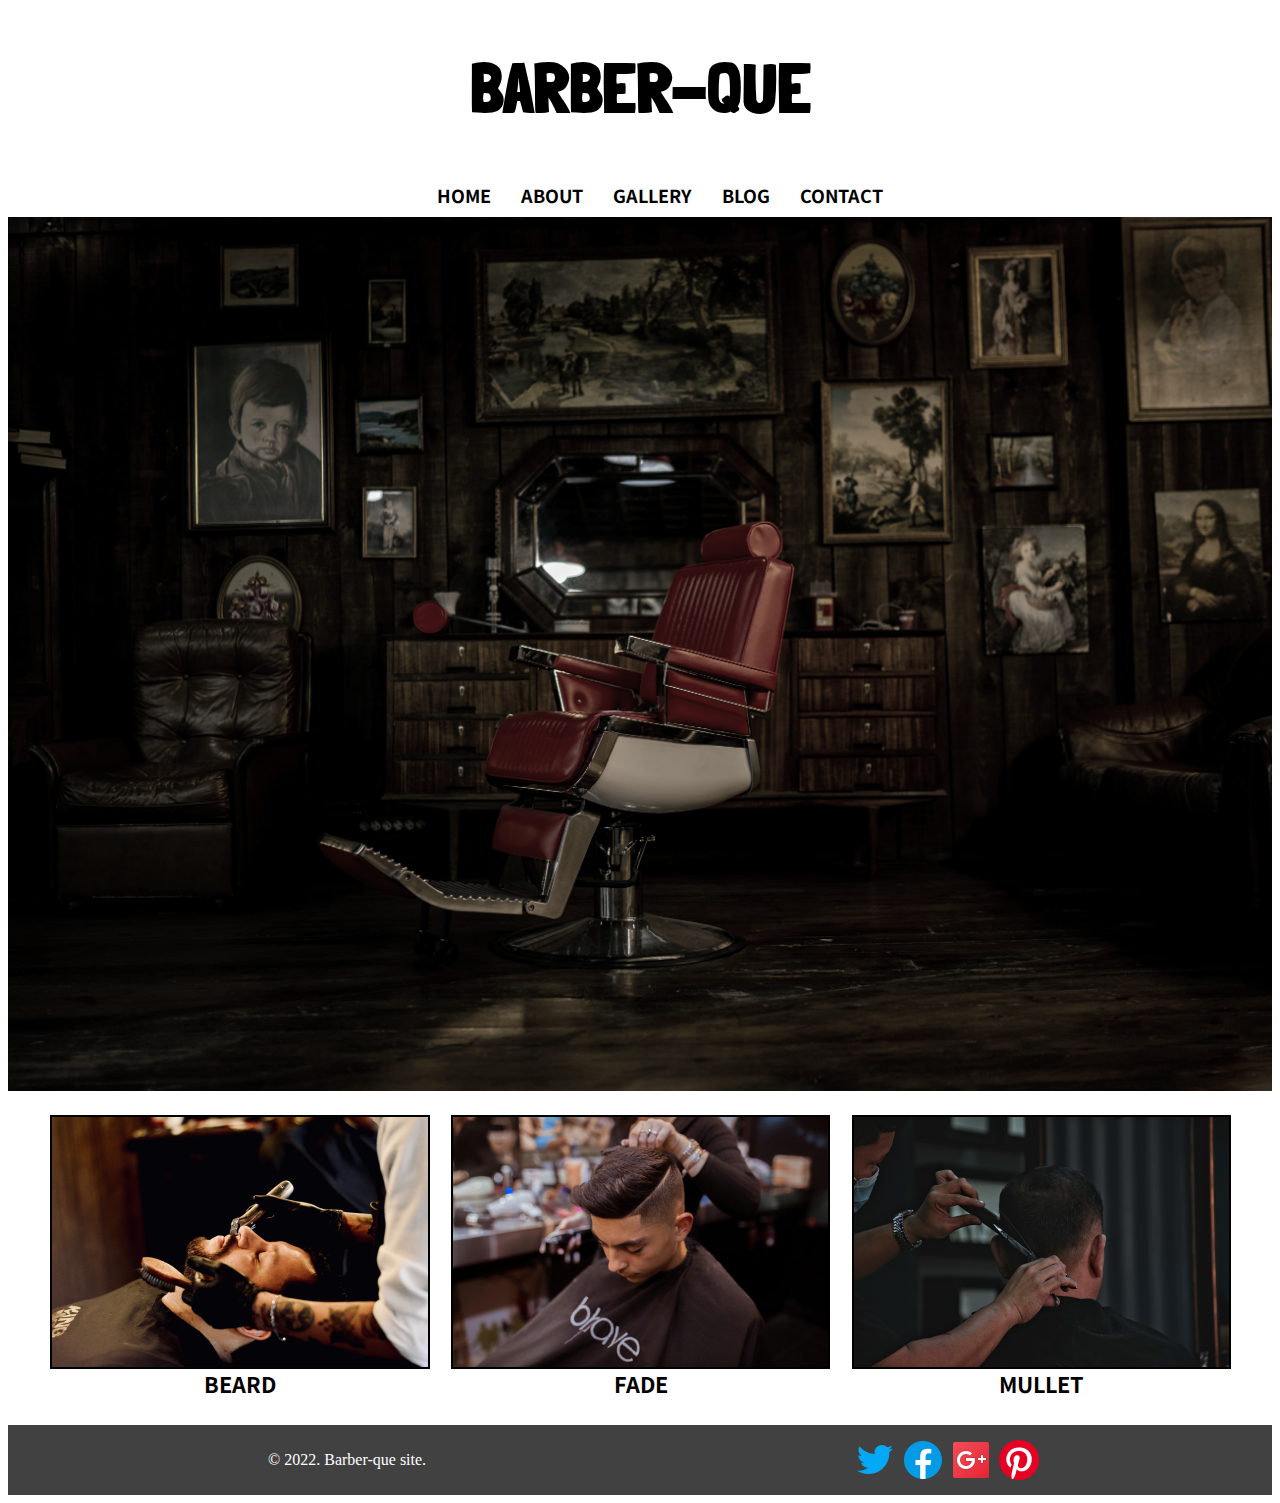
<file: index.html>
<!DOCTYPE html>
<html lang="en">
<head>
  <meta charset="UTF-8">
  <meta http-equiv="X-UA-Compatible" content="IE=edge">
  <meta name="viewport" content="width=device-width, initial-scale=1.0">
  <link rel="stylesheet" href="style.css">
  <style>
    @import url('https://fonts.googleapis.com/css2?family=Noto+Sans+SC:wght@500&display=swap');
    </style>
    <style>
      @import url('https://fonts.googleapis.com/css2?family=Londrina+Solid&display=swap');
      </style>
  <title>Barbershop</title>
</head>
<body>
  <head>
    <h1>BARBER-QUE</h1>
  </head>

  <nav class="navigation">
    <ul class="nav-bar">
      <li class="nav-items"><a href="Index.html">HOME</a></li>
      <li class="nav-items"><a href="AboutPage.html">ABOUT</a></li>
      <li class="nav-items"><a href="GalleryPage.html">GALLERY</a></li>
      <li class="nav-items"><a href="BlogPage.html">BLOG</a></li>
      <li class="nav-items"><a href="ContactPage.html">CONTACT</a></li>
    </ul>
  </nav>

  <section class="main-section">
    <div class="image-container"></div>
      <img class="frontpageimage" src="frontpagemain.jpg" alt="image of barbershop chair">
    </div>
  </section>

  <section class="smaller-section">
    <div class="item">
      <a href="GalleryPage.html">
      <img class="bottom-gallery" src="gallery3.jpg" alt="third pic">
      <span class="caption">BEARD</span>
      </a>
    </div>
    <div class="item">
      <a href="GalleryPage.html">
      <img class="bottom-gallery" src="gallery7.jpg" alt="seventh pic">
      <span class="caption">FADE</span>
      </a>
    </div>
    <div class="item">
      <a href="GalleryPage.html">
      <img class="bottom-gallery" src="gallery9.jpg" alt="ninth pic">
      <span class="caption">MULLET</span>
      </a>
    </div>
  </section>

  <section class="bottom-banner">
    <div class="leftside">
      <p>&#169 2022. Barber-que site.</p>
    </div>
    <div class="rightside">
      <img class="logos" src="twitter.png" alt="twitter logo">
      <img class="logos" src="facebook.png" alt="facebook logo">
      <img class="logos" src="googleplus.png" alt="google plus logo">
      <img class="logos" src="pinterest.png" alt="pinterest logo">
    </div>
  </section>

</body>
</html>
</file>
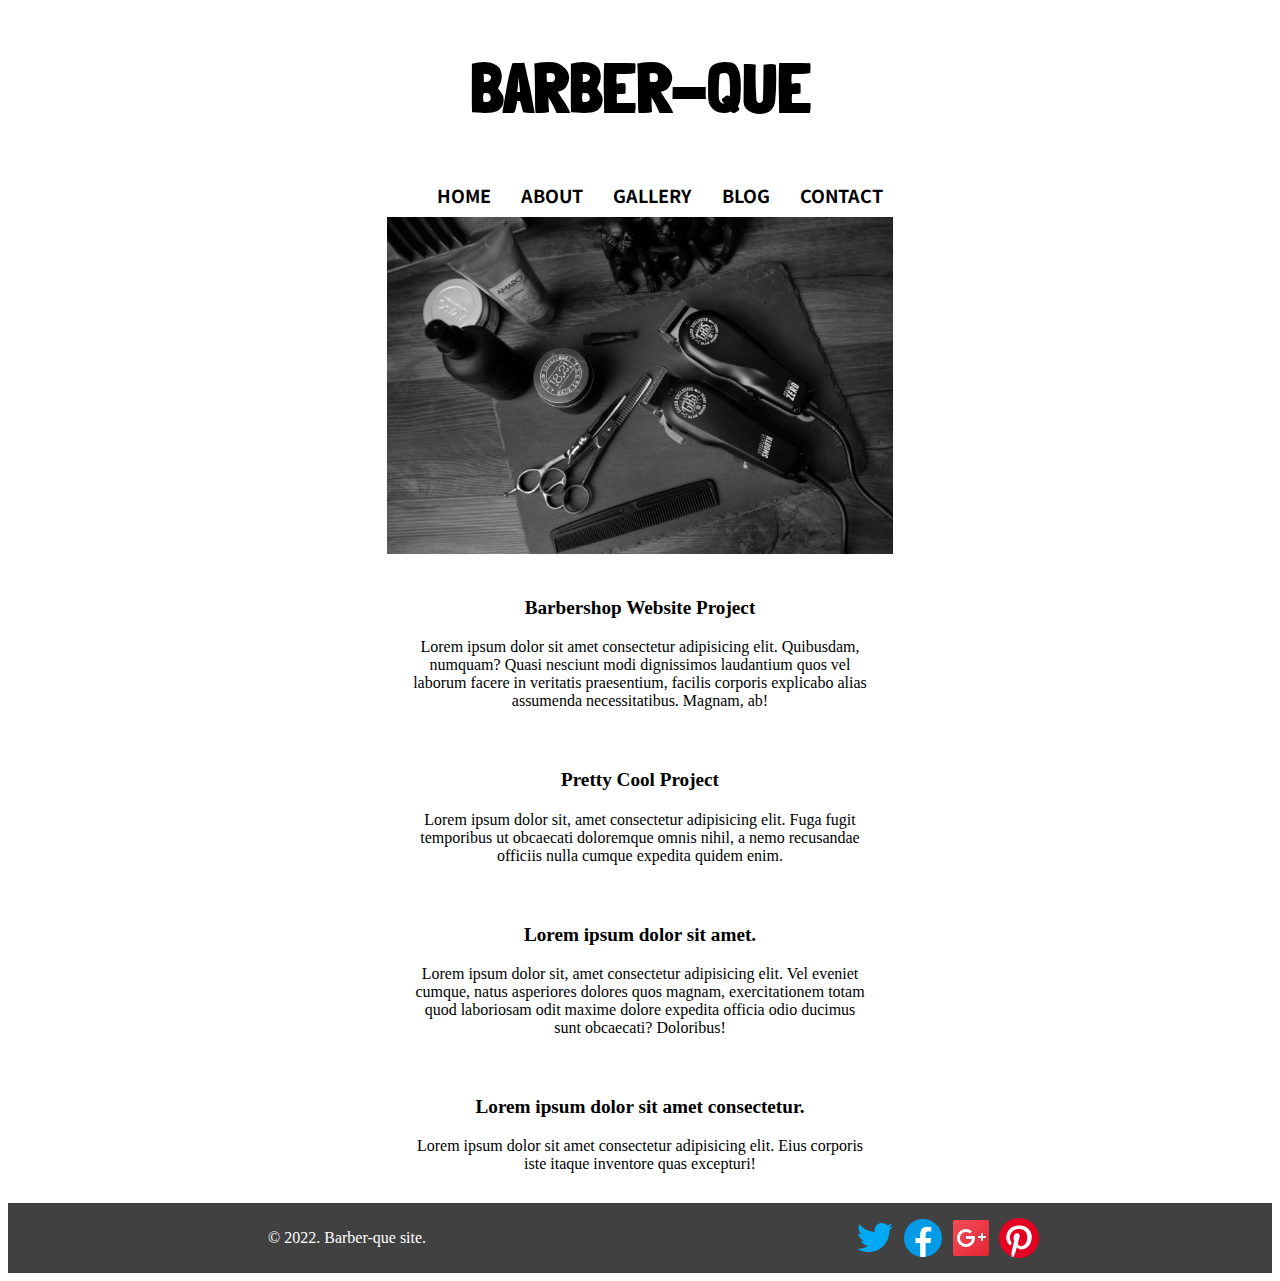
<file: AboutPage.html>
<!DOCTYPE html>
<html lang="en">
<head>
  <meta charset="UTF-8">
  <meta http-equiv="X-UA-Compatible" content="IE=edge">
  <meta name="viewport" content="width=device-width, initial-scale=1.0">
  <link rel="stylesheet" href="style.css">
  <style>
    @import url('https://fonts.googleapis.com/css2?family=Noto+Sans+SC:wght@500&display=swap');
    </style>
    <style>
      @import url('https://fonts.googleapis.com/css2?family=Londrina+Solid&display=swap');
      </style>
  <title>Barbershop</title>
</head>
<body>
  <head>
    <h1>BARBER-QUE</h1>
  </head>
  <nav class="navigation">
    <ul class="nav-bar">
      <li class="nav-items"><a href="index.html">HOME</a></li>
      <li class="nav-items"><a href="AboutPage.html">ABOUT</a></li>
      <li class="nav-items"><a href="GalleryPage.html">GALLERY</a></li>
      <li class="nav-items"><a href="BlogPage.html">BLOG</a></li>
      <li class="nav-items"><a href="ContactPage.html">CONTACT</a></li>
    </ul>
  </nav>
  <section class="about-section">
    <div class="aboutimagecontainer">
      <img class="aboutpageimage" src="aboutpage.jpg" alt="picture of hair clippers">
    </div>
    <div class="abouttextsection">
      <h3>Barbershop Website Project</h3>
      <p>Lorem ipsum dolor sit amet consectetur adipisicing elit. Quibusdam, numquam? Quasi nesciunt modi dignissimos laudantium quos vel laborum facere in veritatis praesentium, facilis corporis explicabo alias assumenda necessitatibus. Magnam, ab!</p>
    </div>
    <div class="abouttextsection">
      <h3>Pretty Cool Project</h3>
      <p>Lorem ipsum dolor sit, amet consectetur adipisicing elit. Fuga fugit temporibus ut obcaecati doloremque omnis nihil, a nemo recusandae officiis nulla cumque expedita quidem enim.</p>
    </div>
    <div class="abouttextsection">
      <h3>Lorem ipsum dolor sit amet.</h3>
      <p>Lorem ipsum dolor sit, amet consectetur adipisicing elit. Vel eveniet cumque, natus asperiores dolores quos magnam, exercitationem totam quod laboriosam odit maxime dolore expedita officia odio ducimus sunt obcaecati? Doloribus!</p>
    </div>
    <div class="abouttextsection">
      <h3>Lorem ipsum dolor sit amet consectetur.</h3>
      <p>Lorem ipsum dolor sit amet consectetur adipisicing elit. Eius corporis iste itaque inventore quas excepturi!</p>
    </div>
  </section>
  <section class="bottom-banner">
    <div class="leftside">
      <p>&#169 2022. Barber-que site.</p>
    </div>
    <div class="rightside">
      <img src="twitter.png" alt="twitter logo">
      <img src="facebook.png" alt="facebook logo">
      <img src="googleplus.png" alt="google plus logo">
      <img src="pinterest.png" alt="pinterest logo">
    </div>
  </section>
</body>
</html>
</file>
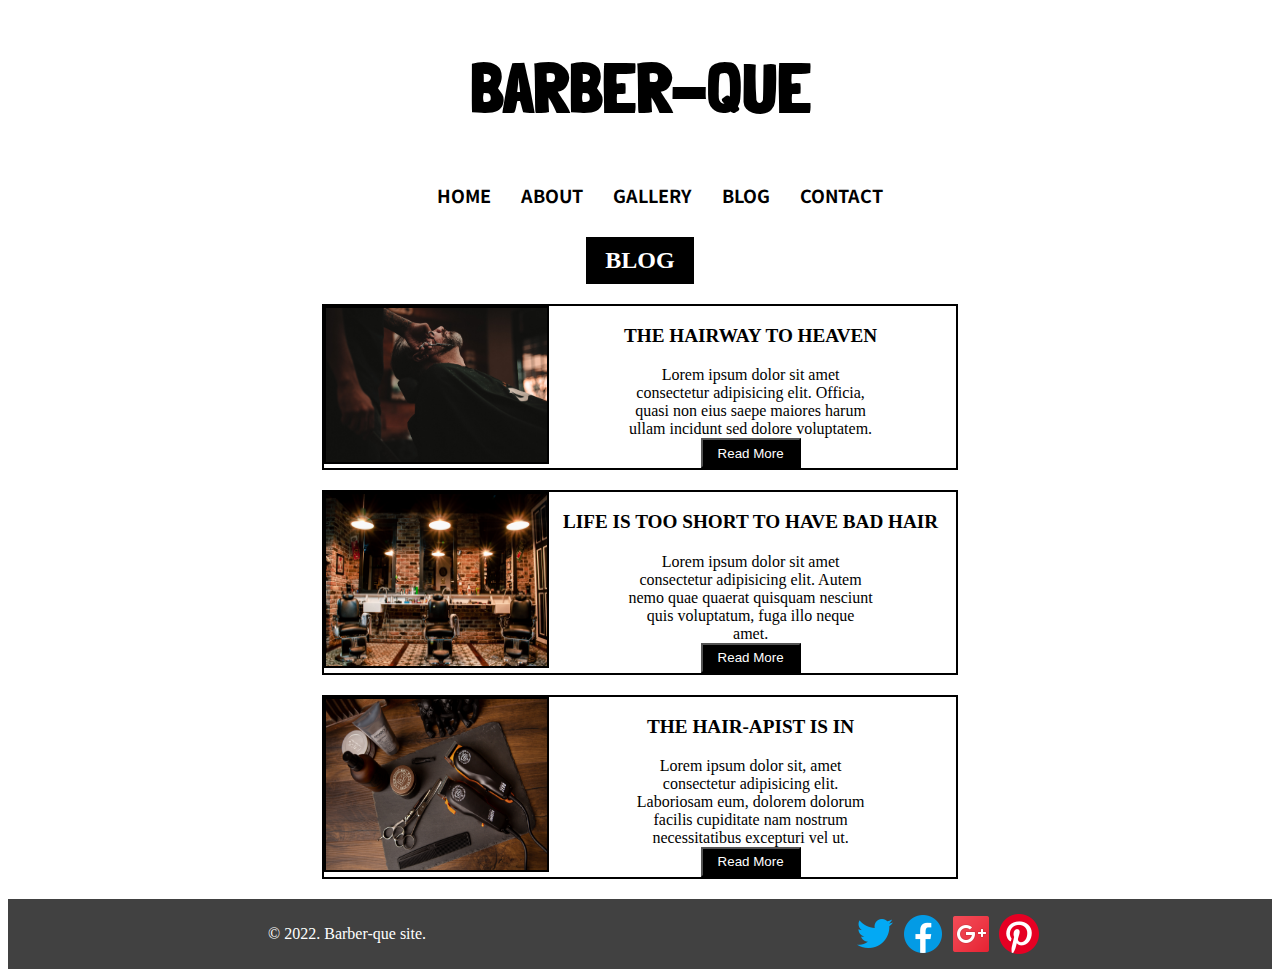
<file: BlogPage.html>
<!DOCTYPE html>
<html lang="en">
<head>
  <meta charset="UTF-8">
  <meta http-equiv="X-UA-Compatible" content="IE=edge">
  <meta name="viewport" content="width=device-width, initial-scale=1.0">
  <link rel="stylesheet" href="style.css">
  <style>
    @import url('https://fonts.googleapis.com/css2?family=Noto+Sans+SC:wght@500&display=swap');
    </style>
    <style>
      @import url('https://fonts.googleapis.com/css2?family=Londrina+Solid&display=swap');
      </style>
  <title>Barbershop</title>
</head>
<body>
  <head>
    <h1>BARBER-QUE</h1>
  </head>
  
  <nav class="navigation">
    <ul class="nav-bar">
      <li class="nav-items"><a href="index.html">HOME</a></li>
      <li class="nav-items"><a href="AboutPage.html">ABOUT</a></li>
      <li class="nav-items"><a href="GalleryPage.html">GALLERY</a></li>
      <li class="nav-items"><a href="BlogPage.html">BLOG</a></li>
      <li class="nav-items"><a href="ContactPage.html">CONTACT</a></li>
    </ul>
  </nav>
  <section>
    <h2 class="blogtitle">BLOG</h2>
    <section class="blog-post">
      <div class="blogpostpic">
        <img class="blogpic" src="blogpost.jpg" alt="first pic">
      </div>
      <div class="blogposttext">
        <h3>THE HAIRWAY TO HEAVEN</h3>
        <p>Lorem ipsum dolor sit amet consectetur adipisicing elit. Officia, quasi non eius saepe maiores harum ullam incidunt sed dolore voluptatem.</p>
        <button>Read More</button>
      </div>
    </section>
    <section class="blog-post">
      <div class="blogpostpic">
        <img class="blogpic" src="blogpost2.jpg" alt="second pic">
      </div>
      <div class="blogposttext">
        <h3>LIFE IS TOO SHORT TO HAVE BAD HAIR</h3>
        <p>Lorem ipsum dolor sit amet consectetur adipisicing elit. Autem nemo quae quaerat quisquam nesciunt quis voluptatum, fuga illo neque amet.</p>
        <button>Read More</button>
      </div>
    </section>
    <section class="blog-post">
      <div class="blogpostpic">
        <img class="blogpic" src="blogpost3.jpg" alt="third pic">
      </div>
      <div class="blogposttext">
        <h3>THE HAIR-APIST IS IN</h3>
        <p>Lorem ipsum dolor sit, amet consectetur adipisicing elit. Laboriosam eum, dolorem dolorum facilis cupiditate nam nostrum necessitatibus excepturi vel ut.</p>
        <button>Read More</button>
      </div>
    </section>
  </section>
  <section class="bottom-banner">
    <div class="leftside">
      <p>&#169 2022. Barber-que site.</p>
    </div>
    <div class="rightside">
      <img src="twitter.png" alt="twitter logo">
      <img src="facebook.png" alt="facebook logo">
      <img src="googleplus.png" alt="google plus logo">
      <img src="pinterest.png" alt="pinterest logo">
    </div>
  </section>
</body>
</html>
</file>
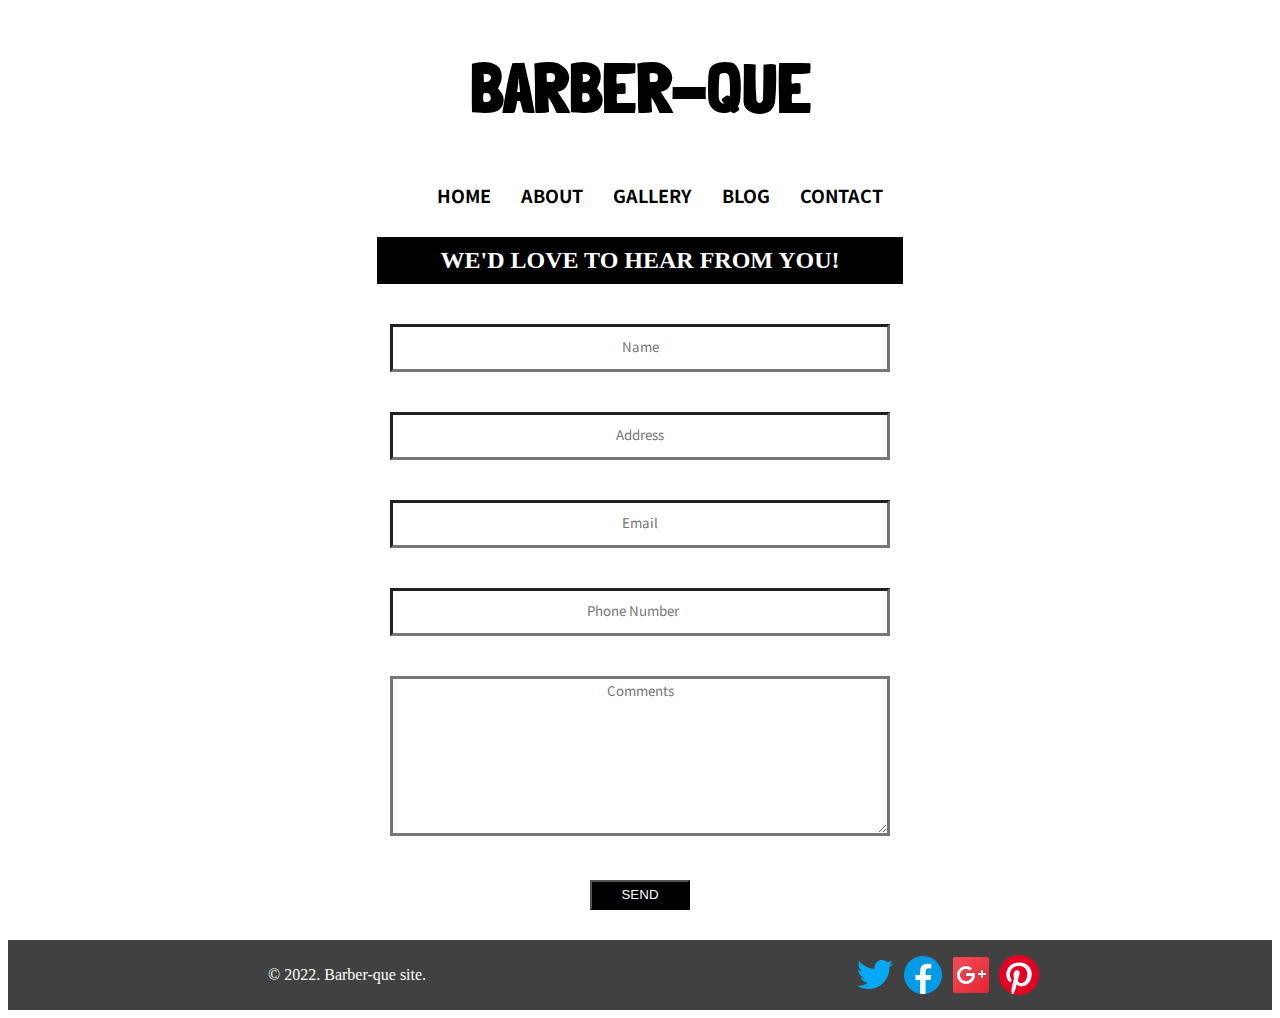
<file: ContactPage.html>
<!DOCTYPE html>
<html lang="en">
<head>
  <meta charset="UTF-8">
  <meta http-equiv="X-UA-Compatible" content="IE=edge">
  <meta name="viewport" content="width=device-width, initial-scale=1.0">
  <link rel="stylesheet" href="style.css">
  <style>
    @import url('https://fonts.googleapis.com/css2?family=Noto+Sans+SC:wght@500&display=swap');
    </style>
    <style>
      @import url('https://fonts.googleapis.com/css2?family=Londrina+Solid&display=swap');
      </style>
  <title>Barbershop</title>
</head>
<body>
  <head>
    <h1>BARBER-QUE</h1>
  </head>
  <nav class="navigation">
    <ul class="nav-bar">
      <li class="nav-items"><a href="index.html">HOME</a></li>
      <li class="nav-items"><a href="AboutPage.html">ABOUT</a></li>
      <li class="nav-items"><a href="GalleryPage.html">GALLERY</a></li>
      <li class="nav-items"><a href="BlogPage.html">BLOG</a></li>
      <li class="nav-items"><a href="ContactPage.html">CONTACT</a></li>
    </ul>
  </nav>
  <h2 class="contacttitle">WE'D LOVE TO HEAR FROM YOU!</h2>
  <div class="inputform">
    <!-- <label for="name">Name</label>
    <br> -->
    <input class="entertext" placeholder="Name" type="text">
  </div>
  <div class="inputform">
    <!-- <label for="address">Address</label>
    <br> -->
    <input class="entertext" placeholder="Address" type="text">
  </div>
  <div class="inputform">
    <!-- <label for="email">Email</label>
    <br> -->
    <input class="entertext" placeholder="Email" type="email">
  </div>
  <div class="inputform">
    <!-- <label for="phone">Phone Number</label>
    <br> -->
    <input class="entertext" placeholder="Phone Number" type="number">
  </div>
  <div class="inputform">
    <!-- <label for="comments">Comments</label>
    <br> -->
    <textarea class="entercomments" name="commentsarea" placeholder="Comments" id="comments" cols="30" rows="10"></textarea>
  </div>
  <div class="inputform">
    <button class="sendbutton">SEND</button>
  </div>
  <section class="bottom-banner">
    <div class="leftside">
      <p>&#169 2022. Barber-que site.</p>
    </div>
    <div class="rightside">
      <img src="twitter.png" alt="twitter logo">
      <img src="facebook.png" alt="facebook logo">
      <img src="googleplus.png" alt="google plus logo">
      <img src="pinterest.png" alt="pinterest logo">
    </div>
  </section>
</body>
</html>
</file>
<file: style.css>
.nav-bar{
  list-style-type: none;
  display: flex;
  align-items: center;
  justify-content: space-evenly;
  width: 40%;
  height: 40px;
  margin: auto;
  font-weight: bold;
}

a{
  text-decoration: none;
  /* font-family: Arial, Helvetica, sans-serif;  */
  font-family: 'Noto Sans SC', sans-serif;
  font-size: 18px;
  line-height: 1;
  color: black;
}

h1{
  font-family: 'Londrina Solid', cursive;
  font-size: 70px;
  text-align: center;
}

a:visited{
  color: black;
}

.image-container{
  position: relative;
  text-align: center;
}

.center-text{
  position: absolute;
  color: white;
  top: 50%;
  left: 50%;
}

.frontpageimage{
  max-width: 100%;
  height: auto;
  filter: grayscale(65%);
}

.smaller-section{
  max-width: 100%;
  display: flex;
  justify-content: space-evenly;
  padding: 20px;
}

.bottom-gallery{
  width: auto;
  height: 250px;
  border: 2px solid black;
}

.bottom-banner{
  display: flex;
  white-space: nowrap;
  justify-content: space-evenly;
  height: 70px;
  color: white;
  background-color: rgb(65, 65, 65);
  margin-top: 10px;
}

.logos{
  height: auto;
  width: auto;
}

.leftside, .rightside{
  display: flex;
  margin: auto;
}

.caption{
  display: block;
  text-align: center;
  font-family: 'Noto Sans SC', sans-serif;
  font-weight: bold;
  font-size: larger;
}

/* About page styling */

.aboutpageimage{
  max-width: 40%;
  max-height: 30%;
  filter: grayscale(100%);
}

.aboutimagecontainer{
  text-align: center;
}

.abouttextsection, p{
  text-align: center;
  max-width: 60%;
  margin: auto;
}

.abouttextsection{
  padding: 20px;
}

/* Blog page styling */

.blog-post{
  display:grid;
  grid-template-columns: 35% 65%;
  max-width: 50%;
  text-align: center;
  margin: auto;
  margin-bottom: 20px;
  border: 2px solid black;
}

.blogpic{
  max-width: 100%;
  max-height: 100%;
  min-height: 95%;
  min-width: 95%;
  border: 2px solid black;
}

h3{
  font-size: larger;
}

button{
  background-color: black;
  color: white;
  height: 30px;
  width: 100px;
}

.blogtitle{
  max-width: 7%;
  padding: 10px;
  margin: auto;
  margin-top: 20px;
  margin-bottom: 20px;
  text-align: center;
  background-color: black;
  color: white;
}


/* Gallery page */

.gallerytitle{
  max-width: 15%;
  padding: 10px;
  margin: auto;
  margin-top: 20px;
  margin-bottom: 20px;
  text-align: center;
  background-color: black;
  color: white;
}

.photogallery{
  display: grid;
  grid-template-columns: 33% 33% 33%;
  grid-template-rows: 33% 33% 33%;
  gap: 10px;
  max-width: 50%;
  margin: auto;
  padding-bottom: 50px;
}

.galleryimg{
  max-width: 100%;
  max-height: 800px;
  border: 2px solid black;
  filter: grayscale(100%);
}

/* 11024984  */

/* Contact Page  */

.inputform{
  text-align: center;
  margin: auto;
  padding: 20px;
}

.entertext, .entercomments{
  width: 40%;
  border-width: 3px;
}

.entertext{
  height: 40px;
}

.contacttitle{
  max-width: 40%;
  padding: 10px;
  margin: auto;
  margin-top: 20px;
  margin-bottom: 20px;
  text-align: center;
  background-color: black;
  color: white;
}

::placeholder{
  text-align: center;
  font-family: 'Noto Sans SC', sans-serif;
}
 


@media(max-width: 860px){
  body{
    background-color: brown;
  }

  h1{
    font-family: 'Londrina Solid', cursive;
    font-size: 50px;
    text-align: center;
  }

  .nav-bar{
    list-style-type: none;
    display: flex;
    align-items: center;
    justify-content: space-evenly;
    width: 40%;
    height: 40px;
    margin: auto;
    font-weight: bold;
  }
  
  a{
    text-decoration: none;
    /* font-family: Arial, Helvetica, sans-serif;  */
    font-family: 'Noto Sans SC', sans-serif;
    font-size: 14px;
    padding: 5px;
    line-height: 1;
    color: black;
  }
  
  a:visited{
    color: black;
  }
  
  .image-container{
    position: relative;
    text-align: center;
  }
  
  .center-text{
    position: absolute;
    color: white;
    top: 25%;
    left: 25%;
  }
  
  .frontpageimage{
    max-width: 100%;
  }

  .smaller-section{
    max-width: 100%;
    display: flex;
    justify-content: space-evenly;
    padding: 20px;
  }
  
  .bottom-gallery{
    width: auto;
    height: 100px;
    border: 2px solid black;
  } 
  
  .bottom-banner{
    display: flex;
    white-space: nowrap;
    justify-content: space-evenly;
    height: 50px;
    color: white;
    background-color: rgb(65, 65, 65);
    margin-top: 10px;
  }
  
  .leftside, .rightside{
    display: flex;
    margin: auto;
    max-width: 100%;
  }

  .logos{
    max-height: 100%;
    max-width: auto;
  }

  /* About page styling */

  .aboutpageimage{
    max-width: 40%;
    max-height: 30%;
    filter: grayscale(100%);
  }

  .aboutimagecontainer{
    text-align: center;
  }

  .abouttextsection, p{
    text-align: center;
    max-width: 80%;
    margin: auto;
    padding: 5px;
  }

  .abouttextsection{
    padding: 10px;
  }


  /* Blog page styling */

  .blog-post{
    display:block;
    /* max-width: 50%;  */
    /* text-align: center;  */
    margin: auto;
    padding-bottom: 5px;
    border: 2px solid black;
  }

  .blogpic{
    max-width: 100%;
    max-height: 100%;
    border: 2px solid black;
  }

  h3{
    font-size: larger;
  }

  button{
    background-color: black;
    color: white;
    height: 30px;
    width: 100px;
  }

  .blogtitle{
    max-width: 15%;
    padding: 10px;
    margin: auto;
    margin-top: 20px;
    margin-bottom: 20px;
    text-align: center;
    background-color: black;
    color: white;
  }


  /* Gallery page */

  .gallerytitle{
    max-width: 25%;
    padding: 10px;
    margin: auto;
    margin-top: 20px;
    margin-bottom: 20px;
    text-align: center;
    background-color: black;
    color: white;
  }

  .photogallery{
    display: grid;
    grid-template-columns: 50% 50%;
    grid-template-rows: 20% 20% 20% 20% 20%;
    gap: 10px;
    max-width: 50%;
    margin: auto;
    padding-bottom: 50px;
  }

  .galleryimg{
    max-width: 100%;
    max-height: 800px;
    border: 2px solid black;
    filter: grayscale(100%);
  }

  /* 11024984  */

  /* Contact Page  */

  .inputform{
    text-align: center;
    margin: auto;
    padding: 20px;
  }

  .entertext, .entercomments{
    width: 50%;
    border-width: 3px;
    background-color: rgb(172, 172, 172)
  }
  
  .entercomments{
    background-color: rgb(172, 172, 172);
  }

  .contacttitle{
    max-width: 40%;
    padding: 10px;
    margin: auto;
    margin-top: 20px;
    margin-bottom: 20px;
    font-size: 15px;
    text-align: center;
    background-color: black;
    color: white;
  }

  .sendbutton{
    text-align: center;
    margin: auto;
  }

}


@media(max-width: 414px){
  body{
    background-color: rgb(156, 0, 156);
  }

  .nav-bar{
    list-style-type: none;
    display: flex;
    align-items: center;
    justify-content: space-evenly;
    width: 40%;
    height: 40px;
    margin: auto;
    font-weight: bold;
  }
  
  a{
    text-decoration: none;
    /* font-family: Arial, Helvetica, sans-serif;  */
    font-family: 'Noto Sans SC', sans-serif;
    font-size: 12px;
    line-height: 1;
    color: black;
  }
  
  a:visited{
    color: black;
  }
  
  .image-container{
    position: relative;
    text-align: center;
  }
  
  .center-text{
    position: absolute;
    color: white;
    top: 50%;
    left: 50%;
  }
  
  .frontpageimage{
    max-width: 100%;
  }

  .smaller-section{
    max-width: 100%;
    display: flex;
    justify-content: space-evenly;
    padding: 20px;
  }
  
  .bottom-gallery{
    width: auto;
    height: 50px;
    border: 2px solid black;
  }
  
  .bottom-banner{
    display: flex;
    white-space: nowrap;
    justify-content: space-evenly;
    height: 50px;
    color: white;
    background-color: rgb(65, 65, 65);
    }
  
  .leftside, .rightside{
    display: flex;
    margin: auto;
  }

  /* About page styling */

.aboutpageimage{
  max-width: 80%;
  max-height: 30%;
  filter: grayscale(100%);
}

.aboutimagecontainer{
  text-align: center;
}

.abouttextsection, p{
  text-align: center;
  max-width: 80%;
  margin: auto;
}


/* Blog page styling */

.blog-post{
  display:grid;
  grid-template-columns: 35% 65%;
  max-width: 100%;
  text-align: center;
  margin: auto;
  border: 2px solid black;
}

.blogpic{
  max-width: 100%;
  max-height: 100%;
  border: 2px solid black;
}

h3{
  font-size: larger;
}

button{
  background-color: black;
  color: white;
  height: 30px;
  width: 100px;
}

.blogtitle{
  max-width: 30%;
  padding: 10px;
  margin: auto;
  margin-top: 20px;
  margin-bottom: 20px;
  text-align: center;
  background-color: black;
  color: white;
}


/* Gallery page */

.gallerytitle{
  max-width: 30%;
  padding: 10px;
  margin: auto;
  margin-top: 20px;
  margin-bottom: 20px;
  text-align: center;
  background-color: black;
  color: white;
}

.photogallery{
  display: block;
  /* grid-template-columns: 33% 33% 33%;
  grid-template-rows: 33% 33% 33%; */
  /* gap: 10px;  */
  max-width: 50%;
  margin: auto;
  padding-bottom: 50px;
}

.galleryimg{
  max-width: 100%;
  max-height: 800px;
  border: 2px solid black;
  filter: grayscale(100%);
}

/* 11024984  */

/* Contact Page  */

.inputform{
  text-align: center;
  margin: auto;
  padding: 20px;
}

.entertext, .entercomments{
  width: 80%;
  border-width: 3px;
}

.contacttitle{
  max-width: 40%;
  padding: 10px;
  margin: auto;
  margin-top: 20px;
  margin-bottom: 20px;
  text-align: center;
  background-color: black;
  color: white;
}
  
}
</file>
